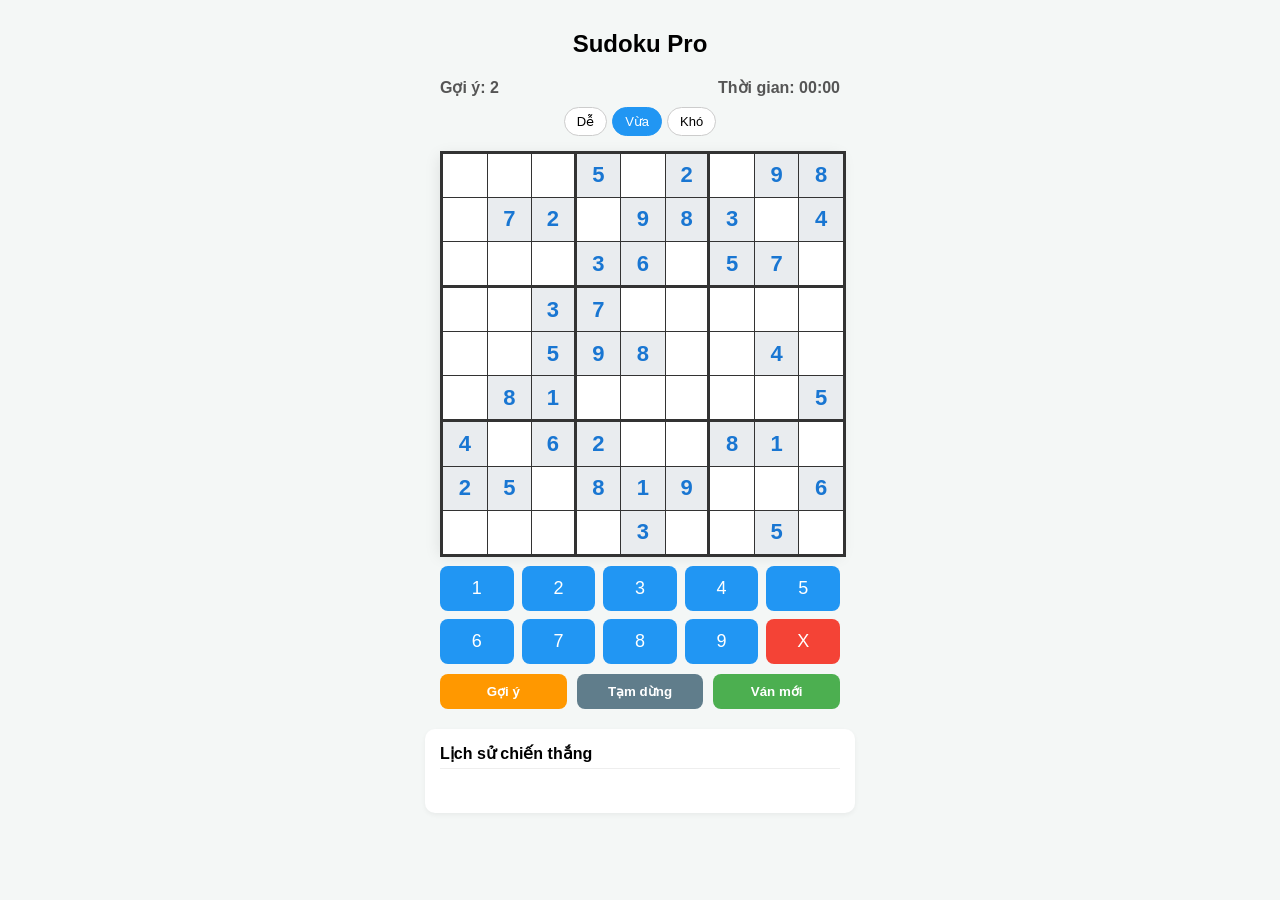
<file: sudoku.html>
<!DOCTYPE html>
<html lang="vi">
<head>
    <meta charset="UTF-8">
    <meta name="viewport" content="width=device-width, initial-scale=1.0">
    <title>Sudoku Pro - Pause Feature</title>
    <style>
        :root { --primary: #2196f3; --bg: #f4f7f6; --cell: #ffffff; --text: #333; --fixed: #e9ecef; --selected: #bbdefb; --error: #f44336; }
        body { font-family: 'Segoe UI', sans-serif; display: flex; flex-direction: column; align-items: center; background: var(--bg); margin: 0; padding: 10px; }
        
        .stats-bar { display: flex; justify-content: space-between; width: 100%; max-width: 400px; margin-bottom: 10px; font-weight: bold; color: #555; }
        
        .menu { display: flex; gap: 5px; margin-bottom: 15px; }
        .menu button { padding: 6px 12px; border: 1px solid #ccc; background: white; cursor: pointer; border-radius: 15px; font-size: 13px; }
        .menu button.active { background: var(--primary); color: white; border-color: var(--primary); }

        /* Container cho Grid để chứa Overlay */
        #grid-container { position: relative; max-width: 400px; width: 100%; aspect-ratio: 1; box-shadow: 0 5px 15px rgba(0,0,0,0.1); }
        #grid { display: grid; grid-template-columns: repeat(9, 1fr); border: 3px solid #333; background: #333; gap: 1px; width: 100%; height: 100%; }
        
        /* Màn hình tạm dừng */
        #pause-overlay { 
            position: absolute; top: 0; left: 0; width: 100%; height: 100%; 
            background: rgba(244, 247, 246, 0.97); z-index: 10; 
            display: none; flex-direction: column; align-items: center; justify-content: center; 
        }
        #pause-overlay span { font-size: 24px; font-weight: bold; color: var(--text); margin-bottom: 15px; }

        .cell { background: var(--cell); display: flex; align-items: center; justify-content: center; font-size: clamp(16px, 5vw, 22px); font-weight: bold; cursor: pointer; }
        .cell:nth-child(3n) { border-right: 2px solid #333; }
        .cell:nth-child(9n) { border-right: none; }
        .cell:nth-child(n+19):nth-child(-n+27), .cell:nth-child(n+46):nth-child(-n+54) { border-bottom: 2px solid #333; }
        .cell.fixed { background: var(--fixed); color: #1976d2; }
        .cell.selected { background: var(--selected) !important; }
        .cell.error { color: var(--error); }

        #controls { margin-top: 15px; display: grid; grid-template-columns: repeat(5, 1fr); gap: 8px; width: 100%; max-width: 400px; }
        #controls button { padding: 12px 0; font-size: 18px; border: none; border-radius: 8px; background: var(--primary); color: white; cursor: pointer; }
        
        .special-controls { display: grid; grid-template-columns: 1fr 1fr 1fr; gap: 10px; width: 100%; max-width: 400px; margin-top: 10px; }
        .special-controls button { padding: 10px; border: none; border-radius: 8px; color: white; font-weight: bold; cursor: pointer; }
        .btn-hint { background: #ff9800; }
        .btn-pause { background: #607d8b; } /* Màu xám cho nút tạm dừng */
        .btn-new { background: #4caf50; }

        .history { margin-top: 20px; width: 100%; max-width: 400px; background: white; padding: 15px; border-radius: 10px; box-shadow: 0 2px 5px rgba(0,0,0,0.05); }
        .history h3 { margin-top: 0; font-size: 16px; border-bottom: 1px solid #eee; padding-bottom: 5px; }
        .history ul { list-style: none; padding: 0; max-height: 150px; overflow-y: auto; font-size: 13px; }
        .history li { padding: 5px 0; border-bottom: 1px dotted #eee; display: flex; justify-content: space-between; }
    </style>
</head>
<body>

    <h2>Sudoku Pro</h2>

    <div class="stats-bar">
        <span>Gợi ý: <span id="hint-count">2</span></span>
        <span>Thời gian: <span id="timer">00:00</span></span>
    </div>

    <div class="menu">
        <button id="btn-easy" onclick="changeDifficulty('easy')">Dễ</button>
        <button id="btn-medium" class="active" onclick="changeDifficulty('medium')">Vừa</button>
        <button id="btn-hard" onclick="changeDifficulty('hard')">Khó</button>
    </div>

    <div id="grid-container">
        <div id="pause-overlay">
            <span>TẠM DỪNG</span>
            <button class="menu button active" style="padding: 10px 20px; border-radius: 20px;" onclick="togglePause()">Tiếp tục</button>
        </div>
        <div id="grid"></div>
    </div>

    <div id="controls">
        <button onclick="handleInput(1)">1</button><button onclick="handleInput(2)">2</button>
        <button onclick="handleInput(3)">3</button><button onclick="handleInput(4)">4</button>
        <button onclick="handleInput(5)">5</button><button onclick="handleInput(6)">6</button>
        <button onclick="handleInput(7)">7</button><button onclick="handleInput(8)">8</button>
        <button onclick="handleInput(9)">9</button><button onclick="handleInput(0)" style="background:#f44336">X</button>
    </div>

    <div class="special-controls">
        <button class="btn-hint" onclick="useHint()">Gợi ý</button>
        <button id="btn-pause-main" class="btn-pause" onclick="togglePause()">Tạm dừng</button>
        <button class="btn-new" onclick="startNewGame()">Ván mới</button>
    </div>

    <div class="history">
        <h3>Lịch sử chiến thắng</h3>
        <ul id="history-list"></ul>
    </div>

    <script>
        let solution = [], displayBoard = [], selectedIdx = null, difficulty = 'medium';
        let hintsLeft = 2, seconds = 0, timerInterval = null, isPaused = false;

        function startTimer() {
            if (timerInterval) clearInterval(timerInterval);
            timerInterval = setInterval(() => {
                seconds++;
                updateTimerDisplay();
            }, 1000);
        }

        function updateTimerDisplay() {
            let m = Math.floor(seconds / 60).toString().padStart(2, '0');
            let s = (seconds % 60).toString().padStart(2, '0');
            document.getElementById('timer').textContent = `${m}:${s}`;
        }

        // HÀM TẠM DỪNG MỚI
        function togglePause() {
            if (displayBoard.length === 0) return; // Không làm gì nếu chưa có game
            
            isPaused = !isPaused;
            const overlay = document.getElementById('pause-overlay');
            const pauseBtn = document.getElementById('btn-pause-main');

            if (isPaused) {
                clearInterval(timerInterval);
                overlay.style.display = 'flex';
                pauseBtn.innerText = "Tiếp tục";
                pauseBtn.style.background = "#2196f3"; // Đổi màu sang xanh khi là nút Tiếp tục
            } else {
                timerInterval = setInterval(() => {
                    seconds++;
                    updateTimerDisplay();
                }, 1000);
                overlay.style.display = 'none';
                pauseBtn.innerText = "Tạm dừng";
                pauseBtn.style.background = "#607d8b";
            }
        }

        function generateSudoku() {
            const base = [1,2,3,4,5,6,7,8,9, 4,5,6,7,8,9,1,2,3, 7,8,9,1,2,3,4,5,6, 2,3,1,5,6,4,8,9,7, 5,6,4,8,9,7,2,3,1, 8,9,7,2,3,1,5,6,4, 3,1,2,6,4,5,9,7,8, 6,4,5,9,7,8,3,1,2, 9,7,8,3,1,2,6,4,5];
            const nums = [1,2,3,4,5,6,7,8,9].sort(() => Math.random() - 0.5);
            solution = base.map(n => nums[n-1]);
            displayBoard = [...solution];
            let hidden = {easy:30, medium:45, hard:55}[difficulty];
            while(hidden > 0) {
                let r = Math.floor(Math.random()*81);
                if(displayBoard[r] !== 0) { displayBoard[r] = 0; hidden--; }
            }
            renderGrid();
        }

        function renderGrid() {
            const grid = document.getElementById('grid');
            grid.innerHTML = '';
            displayBoard.forEach((val, i) => {
                const cell = document.createElement('div');
                cell.className = 'cell' + (val !== 0 ? ' fixed' : '') + (selectedIdx === i ? ' selected' : '');
                cell.textContent = val !== 0 ? val : '';
                cell.onclick = () => { 
                    if (isPaused) return; // Không cho chọn ô khi đang tạm dừng
                    selectedIdx = i; 
                    renderGrid(); 
                };
                grid.appendChild(cell);
            });
        }

        function handleInput(num) {
            if (isPaused || selectedIdx === null || document.querySelectorAll('.cell')[selectedIdx].classList.contains('fixed')) return;
            const cell = document.querySelectorAll('.cell')[selectedIdx];
            if (num === 0) { cell.textContent = ""; cell.classList.remove('error'); return; }
            cell.textContent = num;
            if (num !== solution[selectedIdx]) cell.classList.add('error');
            else { cell.classList.remove('error'); displayBoard[selectedIdx] = num; checkWin(); }
        }

        function useHint() {
            if (isPaused || hintsLeft <= 0 || selectedIdx === null || displayBoard[selectedIdx] !== 0) return;
            hintsLeft--;
            document.getElementById('hint-count').textContent = hintsLeft;
            displayBoard[selectedIdx] = solution[selectedIdx];
            renderGrid();
            checkWin();
        }

        function checkWin() {
            if (!displayBoard.includes(0)) {
                clearInterval(timerInterval);
                const timeStr = document.getElementById('timer').textContent;
                saveHistory(difficulty, timeStr);
                alert(`Chúc mừng! Bạn thắng trong ${timeStr}`);
            }
        }

        function saveHistory(diff, time) {
            let history = JSON.parse(localStorage.getItem('sudoku_history') || '[]');
            history.unshift({ diff, time, date: new Date().toLocaleDateString() });
            localStorage.setItem('sudoku_history', JSON.stringify(history.slice(0, 10)));
            loadHistory();
        }

        function loadHistory() {
            const list = document.getElementById('history-list');
            let history = JSON.parse(localStorage.getItem('sudoku_history') || '[]');
            list.innerHTML = history.map(h => `<li><span>${h.date} (${h.diff})</span> <b>${h.time}</b></li>`).join('');
        }

        function changeDifficulty(lvl) {
            difficulty = lvl;
            document.querySelectorAll('.menu button').forEach(b => b.classList.remove('active'));
            document.getElementById('btn-'+lvl).classList.add('active');
            startNewGame();
        }

        function startNewGame() {
            isPaused = false;
            document.getElementById('pause-overlay').style.display = 'none';
            document.getElementById('btn-pause-main').innerText = "Tạm dừng";
            document.getElementById('btn-pause-main').style.background = "#607d8b";
            selectedIdx = null; seconds = 0; hintsLeft = 2;
            document.getElementById('hint-count').textContent = hintsLeft;
            document.getElementById('timer').textContent = "00:00";
            generateSudoku(); startTimer();
        }

        window.onload = () => { loadHistory(); startNewGame(); };
    </script>
</body>
</html>
</file>
